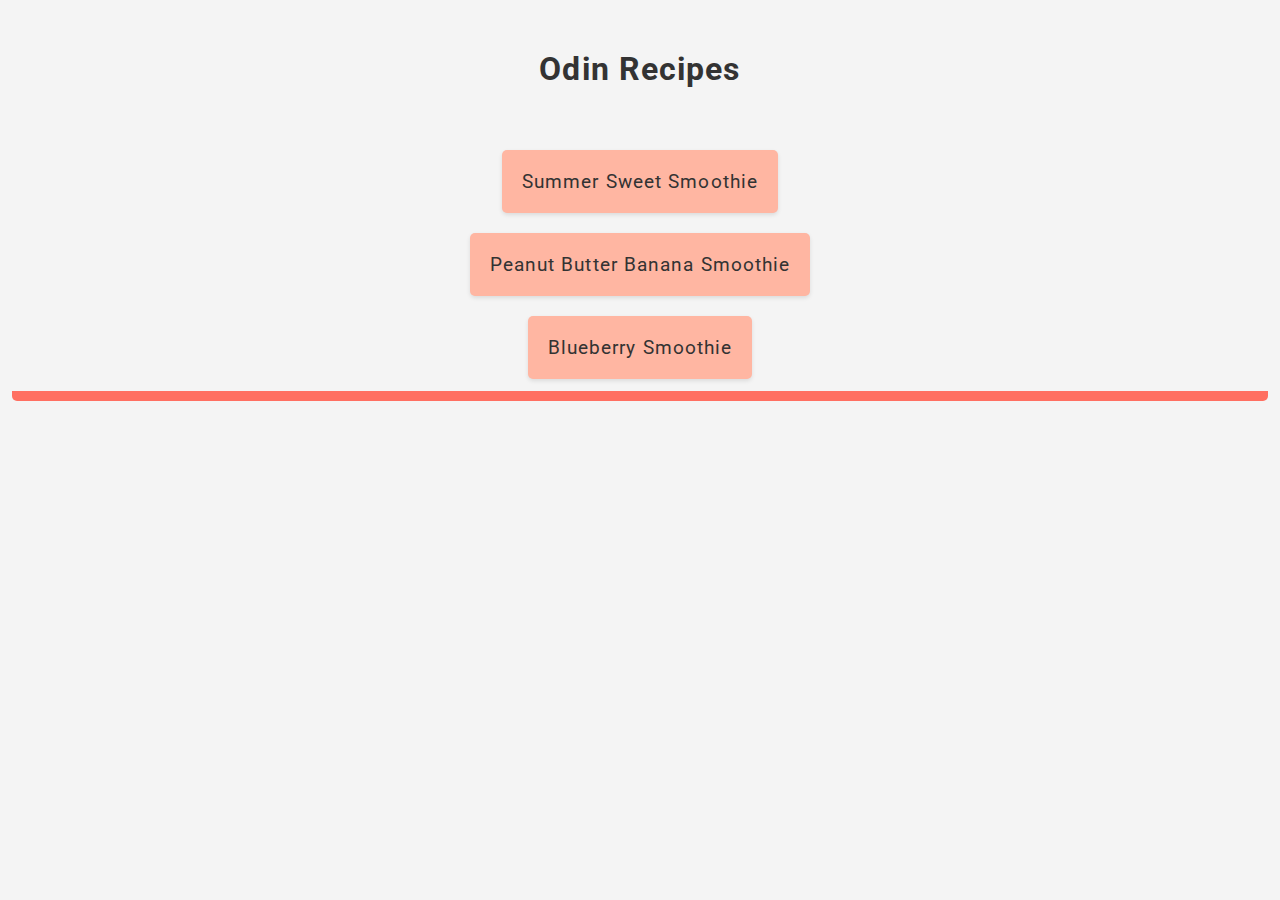
<file: index.html>
<!DOCTYPE html>
<html lang="en">
  <head>
    <meta charset="UTF-8" />
    <meta name="viewport" content="width=device-width, initial-scale=1.0" />
    <title>Odin Recipes</title>
    <link rel="stylesheet" href="./css/index.css" />
    <link rel="preconnect" href="https://fonts.googleapis.com" />
    <link rel="preconnect" href="https://fonts.gstatic.com" crossorigin />
    <link
      href="https://fonts.googleapis.com/css2?family=Roboto:ital,wght@0,100..900;1,100..900&display=swap"
      rel="stylesheet"
    />
  </head>
  <body>
    <h1>Odin Recipes</h1>
    <ul class="recipes">
      <li>
        <a href="./recipes/summer-sweet-smoothie.html">Summer Sweet Smoothie</a>
      </li>
      <li>
        <a href="./recipes/peanut-butter-banana-smoothie.html"
          >Peanut Butter Banana Smoothie</a
        >
      </li>
      <li>
        <a href="./recipes/blueberry-smoothie.html">Blueberry Smoothie</a>
      </li>
    </ul>
  </body>
</html>
</file>
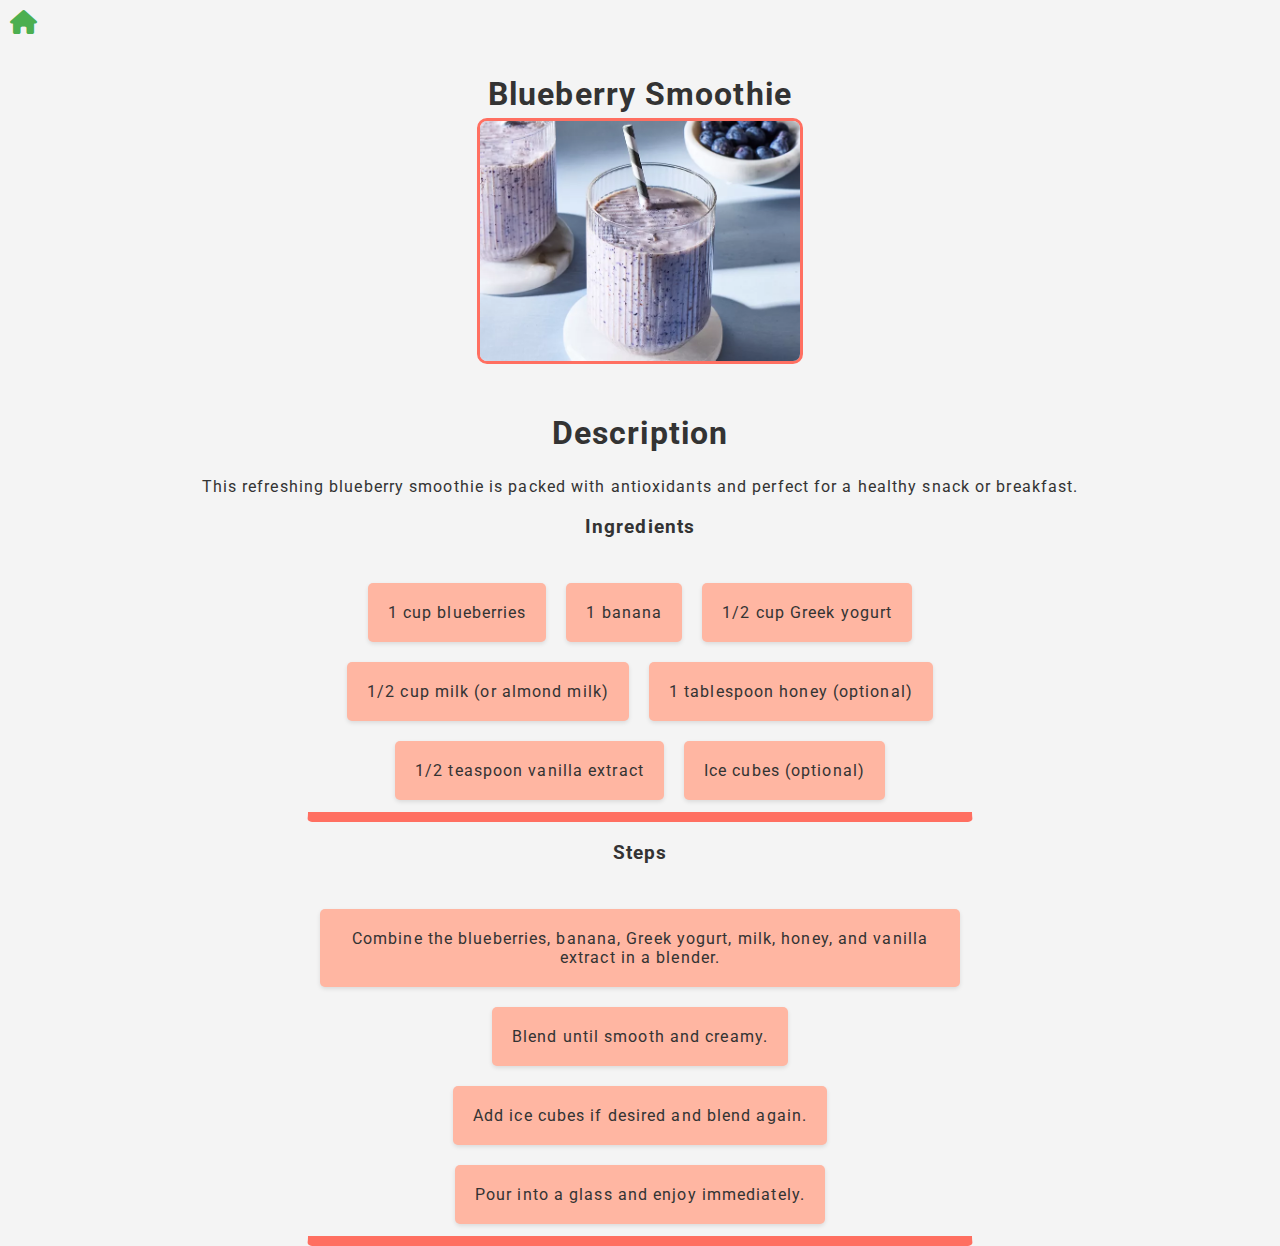
<file: recipes/blueberry-smoothie.html>
<!DOCTYPE html>
<html lang="en">
  <head>
    <meta charset="UTF-8" />
    <meta name="viewport" content="width=device-width, initial-scale=1.0" />
    <title>Odin Recipes</title>
    <link rel="stylesheet" href="../css/recipes.css" />
    <link rel="stylesheet" href="../css/index.css" />
    <link rel="preconnect" href="https://fonts.googleapis.com" />
    <link rel="preconnect" href="https://fonts.gstatic.com" crossorigin />
    <link
      href="https://fonts.googleapis.com/css2?family=Roboto:ital,wght@0,100..900;1,100..900&display=swap"
      rel="stylesheet"
    />
    <link
      href="https://cdnjs.cloudflare.com/ajax/libs/font-awesome/6.0.0-beta3/css/all.min.css"
      rel="stylesheet"
    />
  </head>
  <body>
    <a href="../index.html" class="home-link"><i class="fas fa-home"></i></a>
    <h1>Blueberry Smoothie</h1>
    <img src="./img/blueberry-smoothie.webp" alt="Blueberry Smoothie" />
    <div class="description-container">
      <h1>Description</h1>
      <p>
        This refreshing blueberry smoothie is packed with antioxidants and
        perfect for a healthy snack or breakfast.
      </p>
      <h3>Ingredients</h3>
      <ul>
        <li>1 cup blueberries</li>
        <li>1 banana</li>
        <li>1/2 cup Greek yogurt</li>
        <li>1/2 cup milk (or almond milk)</li>
        <li>1 tablespoon honey (optional)</li>
        <li>1/2 teaspoon vanilla extract</li>
        <li>Ice cubes (optional)</li>
      </ul>
      <h3>Steps</h3>
      <ol>
        <li>
          Combine the blueberries, banana, Greek yogurt, milk, honey, and
          vanilla extract in a blender.
        </li>
        <li>Blend until smooth and creamy.</li>
        <li>Add ice cubes if desired and blend again.</li>
        <li>Pour into a glass and enjoy immediately.</li>
      </ol>
    </div>
  </body>
</html>
</file>
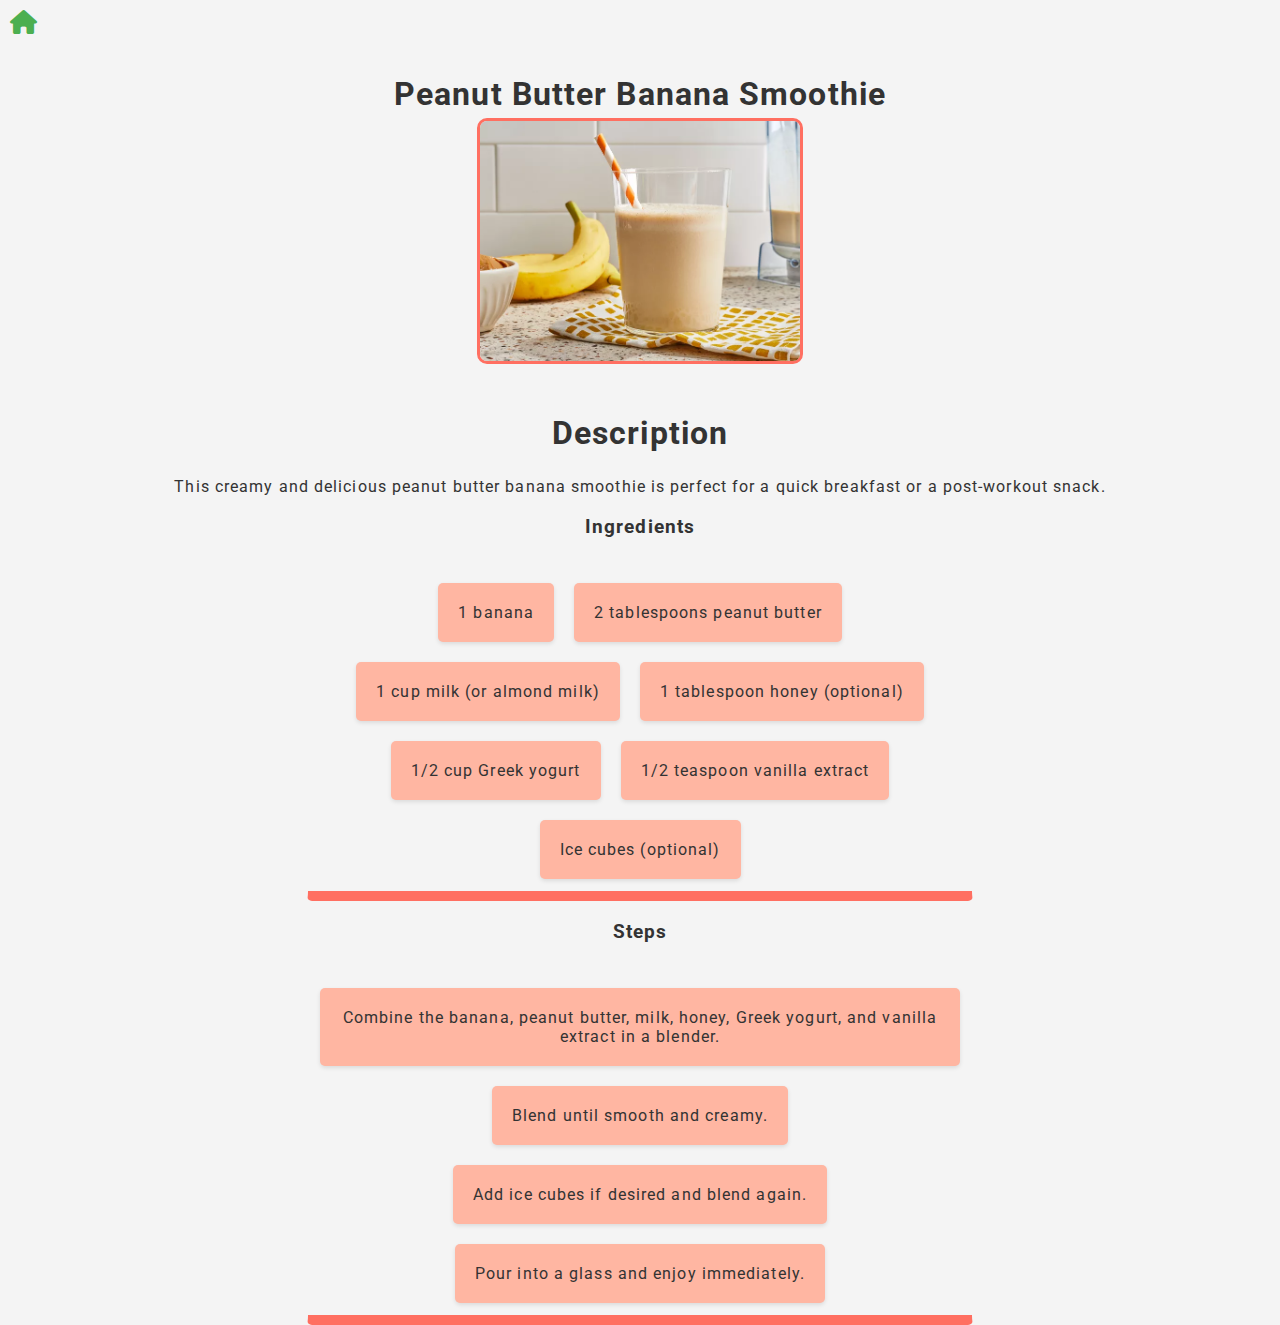
<file: recipes/peanut-butter-banana-smoothie.html>
<!DOCTYPE html>
<html lang="en">
  <head>
    <meta charset="UTF-8" />
    <meta name="viewport" content="width=device-width, initial-scale=1.0" />
    <title>Odin Recipes</title>
    <link rel="stylesheet" href="../css/recipes.css" />
    <link rel="stylesheet" href="../css/index.css" />
    <link rel="preconnect" href="https://fonts.googleapis.com" />
    <link rel="preconnect" href="https://fonts.gstatic.com" crossorigin />
    <link
      href="https://fonts.googleapis.com/css2?family=Roboto:ital,wght@0,100..900;1,100..900&display=swap"
      rel="stylesheet"
    />
    <link
      href="https://cdnjs.cloudflare.com/ajax/libs/font-awesome/6.0.0-beta3/css/all.min.css"
      rel="stylesheet"
    />
  </head>
  <body>
    <a href="../index.html" class="home-link"><i class="fas fa-home"></i></a>
    <h1>Peanut Butter Banana Smoothie</h1>
    <img
      src="./img/peanut-butter-banana-smoothie.webp"
      alt="Peanut Butter Banana Smoothie"
    />
    <div class="description-container">
      <h1>Description</h1>
      <p>
        This creamy and delicious peanut butter banana smoothie is perfect for a
        quick breakfast or a post-workout snack.
      </p>
      <h3>Ingredients</h3>
      <ul>
        <li>1 banana</li>
        <li>2 tablespoons peanut butter</li>
        <li>1 cup milk (or almond milk)</li>
        <li>1 tablespoon honey (optional)</li>
        <li>1/2 cup Greek yogurt</li>
        <li>1/2 teaspoon vanilla extract</li>
        <li>Ice cubes (optional)</li>
      </ul>
      <h3>Steps</h3>
      <ol>
        <li>
          Combine the banana, peanut butter, milk, honey, Greek yogurt, and
          vanilla extract in a blender.
        </li>
        <li>Blend until smooth and creamy.</li>
        <li>Add ice cubes if desired and blend again.</li>
        <li>Pour into a glass and enjoy immediately.</li>
      </ol>
    </div>
  </body>
</html>
</file>
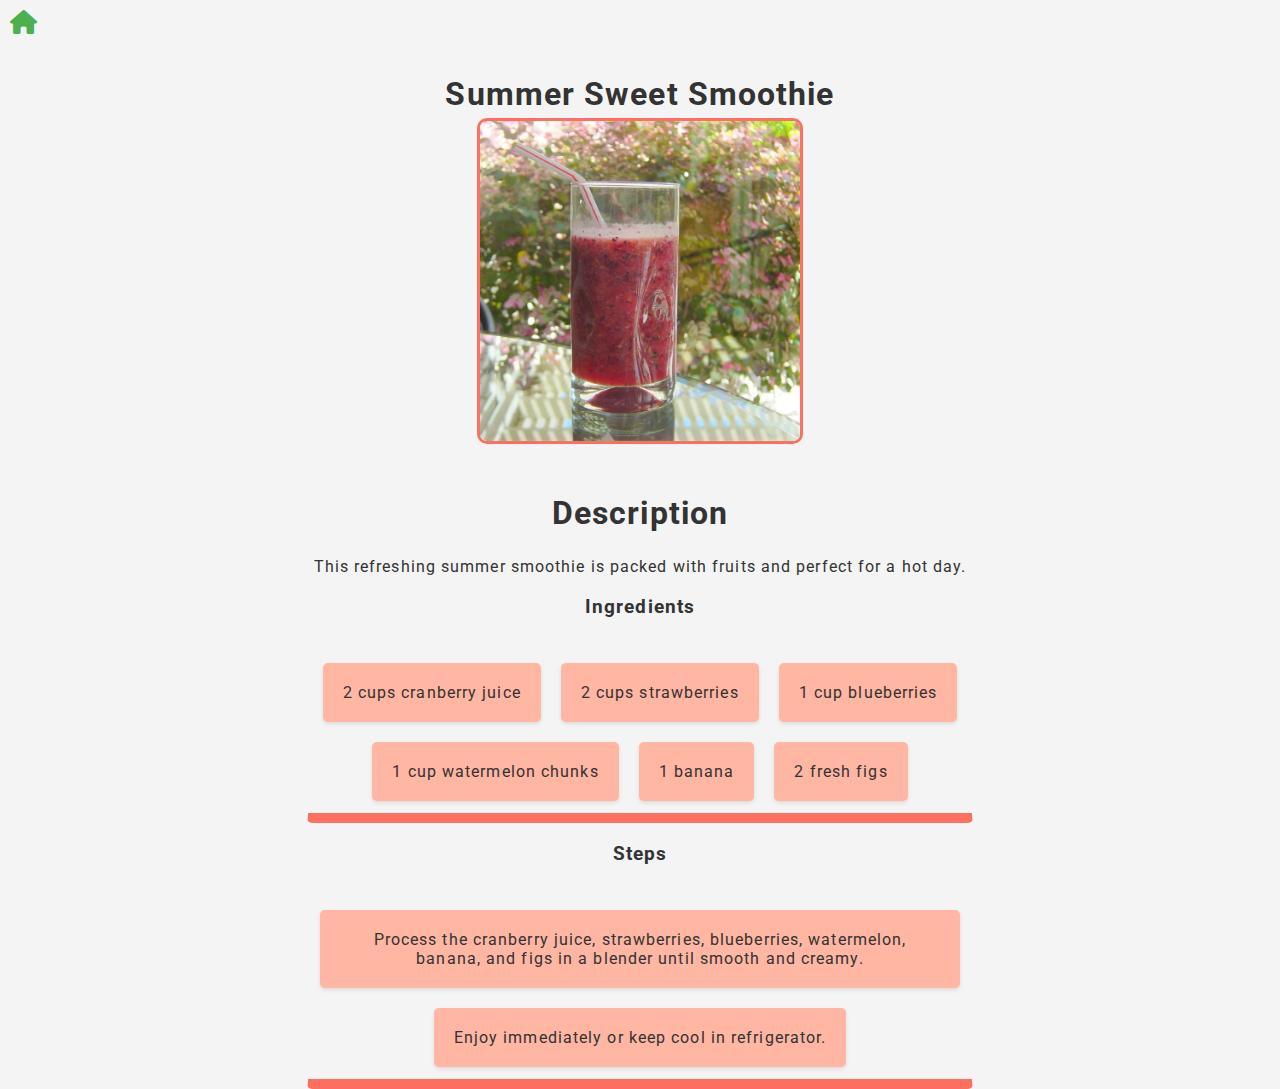
<file: recipes/summer-sweet-smoothie.html>
<!DOCTYPE html>
<html lang="en">
  <head>
    <meta charset="UTF-8" />
    <meta name="viewport" content="width=device-width, initial-scale=1.0" />
    <title>Odin Recipes</title>
    <link rel="stylesheet" href="../css/recipes.css" />
    <link rel="stylesheet" href="../css/index.css" />
    <link rel="preconnect" href="https://fonts.googleapis.com" />
    <link rel="preconnect" href="https://fonts.gstatic.com" crossorigin />
    <link
      href="https://fonts.googleapis.com/css2?family=Roboto:ital,wght@0,100..900;1,100..900&display=swap"
      rel="stylesheet"
    />
    <link
      href="https://cdnjs.cloudflare.com/ajax/libs/font-awesome/6.0.0-beta3/css/all.min.css"
      rel="stylesheet"
    />
  </head>
  <body>
    <a href="../index.html" class="home-link"><i class="fas fa-home"></i></a>
    <h1>Summer Sweet Smoothie</h1>
    <img src="./img/summer-sweet-smoothie.webp" alt="Summer Sweet Smoothie" />
    <div class="description-container">
      <h1>Description</h1>
      <p>
        This refreshing summer smoothie is packed with fruits and perfect for a
        hot day.
      </p>
      <h3>Ingredients</h3>
      <ul>
        <li>2 cups cranberry juice</li>
        <li>2 cups strawberries</li>
        <li>1 cup blueberries</li>
        <li>1 cup watermelon chunks</li>
        <li>1 banana</li>
        <li>2 fresh figs</li>
      </ul>
      <h3>Steps</h3>
      <ol>
        <li>
          Process the cranberry juice, strawberries, blueberries, watermelon,
          banana, and figs in a blender until smooth and creamy.
        </li>
        <li>Enjoy immediately or keep cool in refrigerator.</li>
      </ol>
    </div>
  </body>
</html>
</file>
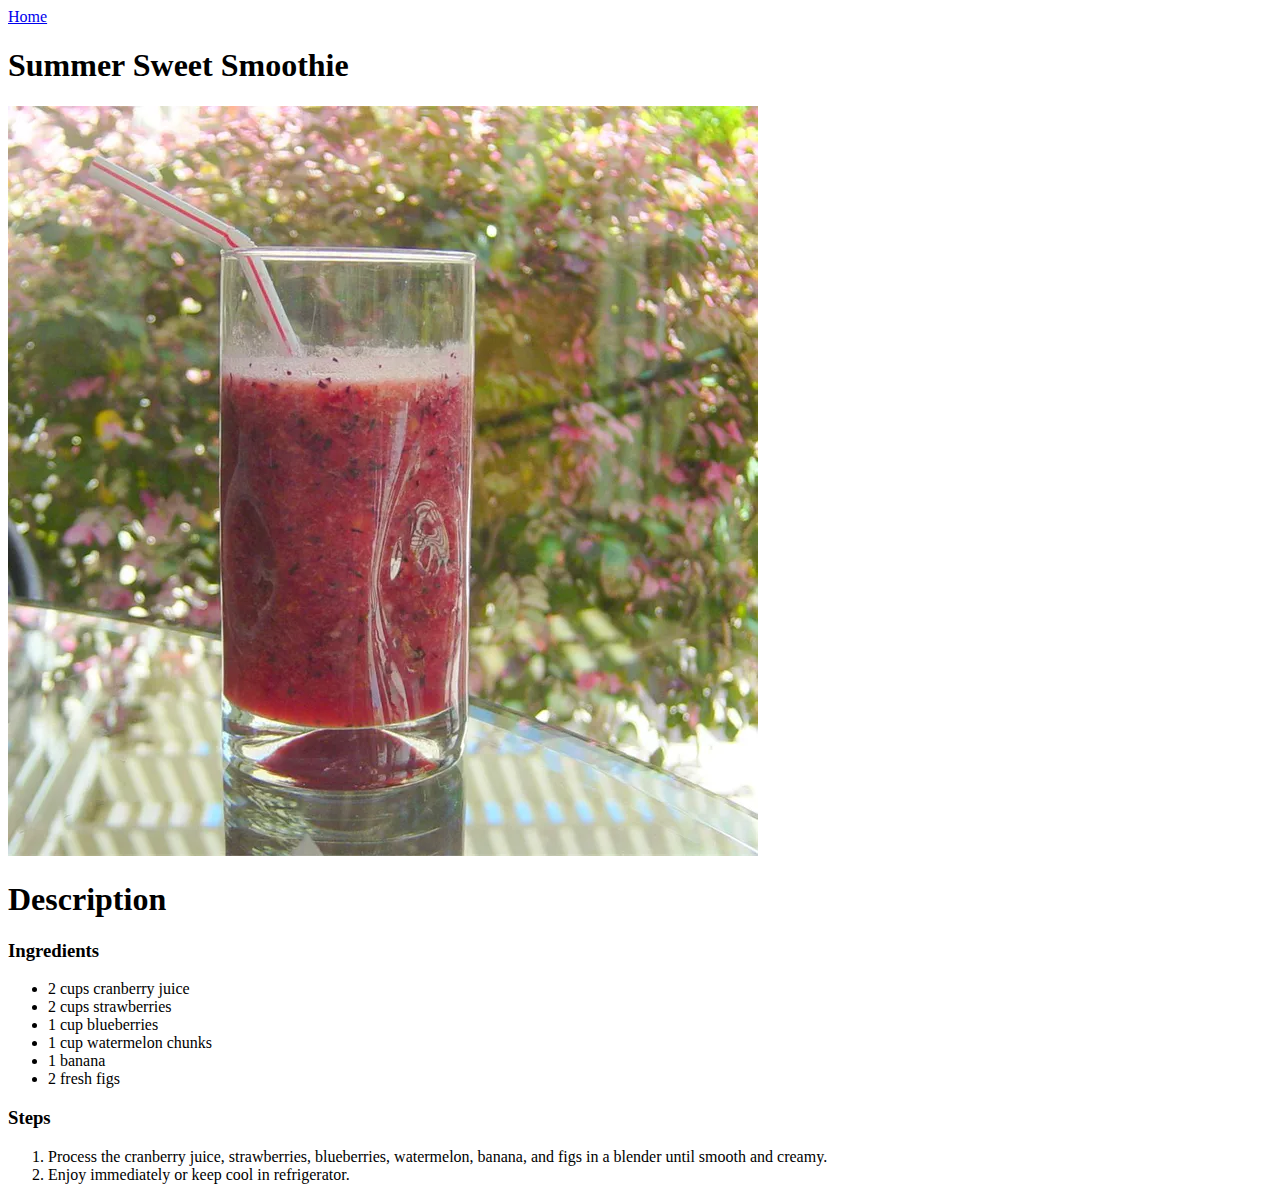
<file: recipes/summerSweetSmoothie.html>
<!DOCTYPE html>
<html lang="en">
  <head>
    <meta charset="UTF-8" />
    <meta name="viewport" content="width=device-width, initial-scale=1.0" />
    <title>Odin Recipes</title>
  </head>
  <body>
    <a href="../index.html">Home</a>
    <h1>Summer Sweet Smoothie</h1>
    <img
      src="./img/664244-f870eee08fab43ee950ee74ebeca917a.webp"
      alt="Summer Sweet Smoothie"
    />
    <div class="description-container">
      <h1>Description</h1>
      <h3>Ingredients</h3>
      <ul>
        <li>2 cups cranberry juice</li>
        <li>2 cups strawberries</li>
        <li>1 cup blueberries</li>
        <li>1 cup watermelon chunks</li>
        <li>1 banana</li>
        <li>2 fresh figs</li>
      </ul>
      <h3>Steps</h3>
      <ol>
        <li>
          Process the cranberry juice, strawberries, blueberries, watermelon,
          banana, and figs in a blender until smooth and creamy.
        </li>
        <li>Enjoy immediately or keep cool in refrigerator.</li>
      </ol>
    </div>
  </body>
</html>
</file>
<file: css/index.css>
@import url("https://fonts.googleapis.com/css2?family=Roboto:ital,wght@0,100..900;1,100..900&display=swap");

:root {
  --primary-color: #ff6f61; /* Soft Coral */
  --secondary-color: #ffb6a2; /* Peach */
  --accent-color: #4caf50; /* Fresh Green */
  --neutral-color: #f4f4f4; /* Light Gray */
  --text-color: #333333; /* Dark Gray */
}

*,
*:before,
*:after {
  box-sizing: inherit;
  padding: 0;
  margin: 0;
  letter-spacing: 1.1px;
}

body {
  font-family: "Roboto", Arial, sans-serif;
  margin: 0;
  padding: 0;
  background-color: var(--neutral-color);
}

h1 {
  text-align: center;
  margin-top: 50px;
  color: var(--text-color);
}

.recipes {
  list-style-type: none;
  padding: 12px;
  margin: 12px;
  display: flex;
  flex-direction: column;
  justify-content: flex-start;
  align-items: center;
  gap: 20px;
  margin-top: 50px;
  border-bottom: 10px solid var(--primary-color);
  border-radius: 5px;
  flex-wrap: wrap;
}

.recipes li {
  background-color: var(--secondary-color);
  padding: 20px;
  border-radius: 5px;
  box-shadow: 0 2px 4px rgba(0, 0, 0, 0.1);
}

.recipes li a {
  text-decoration: none;
  color: var(--text-color);
  font-size: 1.2rem;
}

.recipes li a:hover {
  color: var(--primary-color);
}
</file>
<file: css/recipes.css>
@import url("https://fonts.googleapis.com/css2?family=Roboto:ital,wght@0,100..900;1,100..900&display=swap");

* {
  margin: 0;
  padding: 0;
  box-sizing: border-box;
}

body {
  font-family: "Roboto", Arial;
  background-color: var(--neutral-color);
  color: var(--text-color);
}

h1 {
  text-align: center;
  margin: 5px 0;
  color: var(--text-color);
}

img {
  width: 25%;
  height: auto; /* Maintain aspect ratio */
  display: block;
  margin: 0 auto;
  border-radius: 10px;
  border: 3px solid var(--primary-color);
}

.description-container {
  display: flex;
  justify-content: center;
  align-items: center;
  flex-direction: column;
  gap: 20px;
  text-align: center;
  /* border: 3px solid var(--primary-color);
  border-radius: 10px; */
}

.description-container h2 {
  color: var(--primary-color);
}

ol,
ul {
  list-style-type: none;
  padding: 12px;
  margin-top: 12px;
  display: flex;
  justify-content: center;
  gap: 20px;
  border: 1px solid var(--neutral-color);
  border-bottom: 10px solid var(--primary-color);
  border-radius: 5px;
  flex-wrap: wrap;
  width: 50%;
}

li {
  background-color: var(--secondary-color);
  padding: 20px;
  border-radius: 5px;
  box-shadow: 0 2px 4px rgba(0, 0, 0, 0.1);
}

.home-link i {
  color: var(--accent-color);
  font-size: 24px;
  position: relative;
  top: 10px;
  left: 10px;
}
</file>
